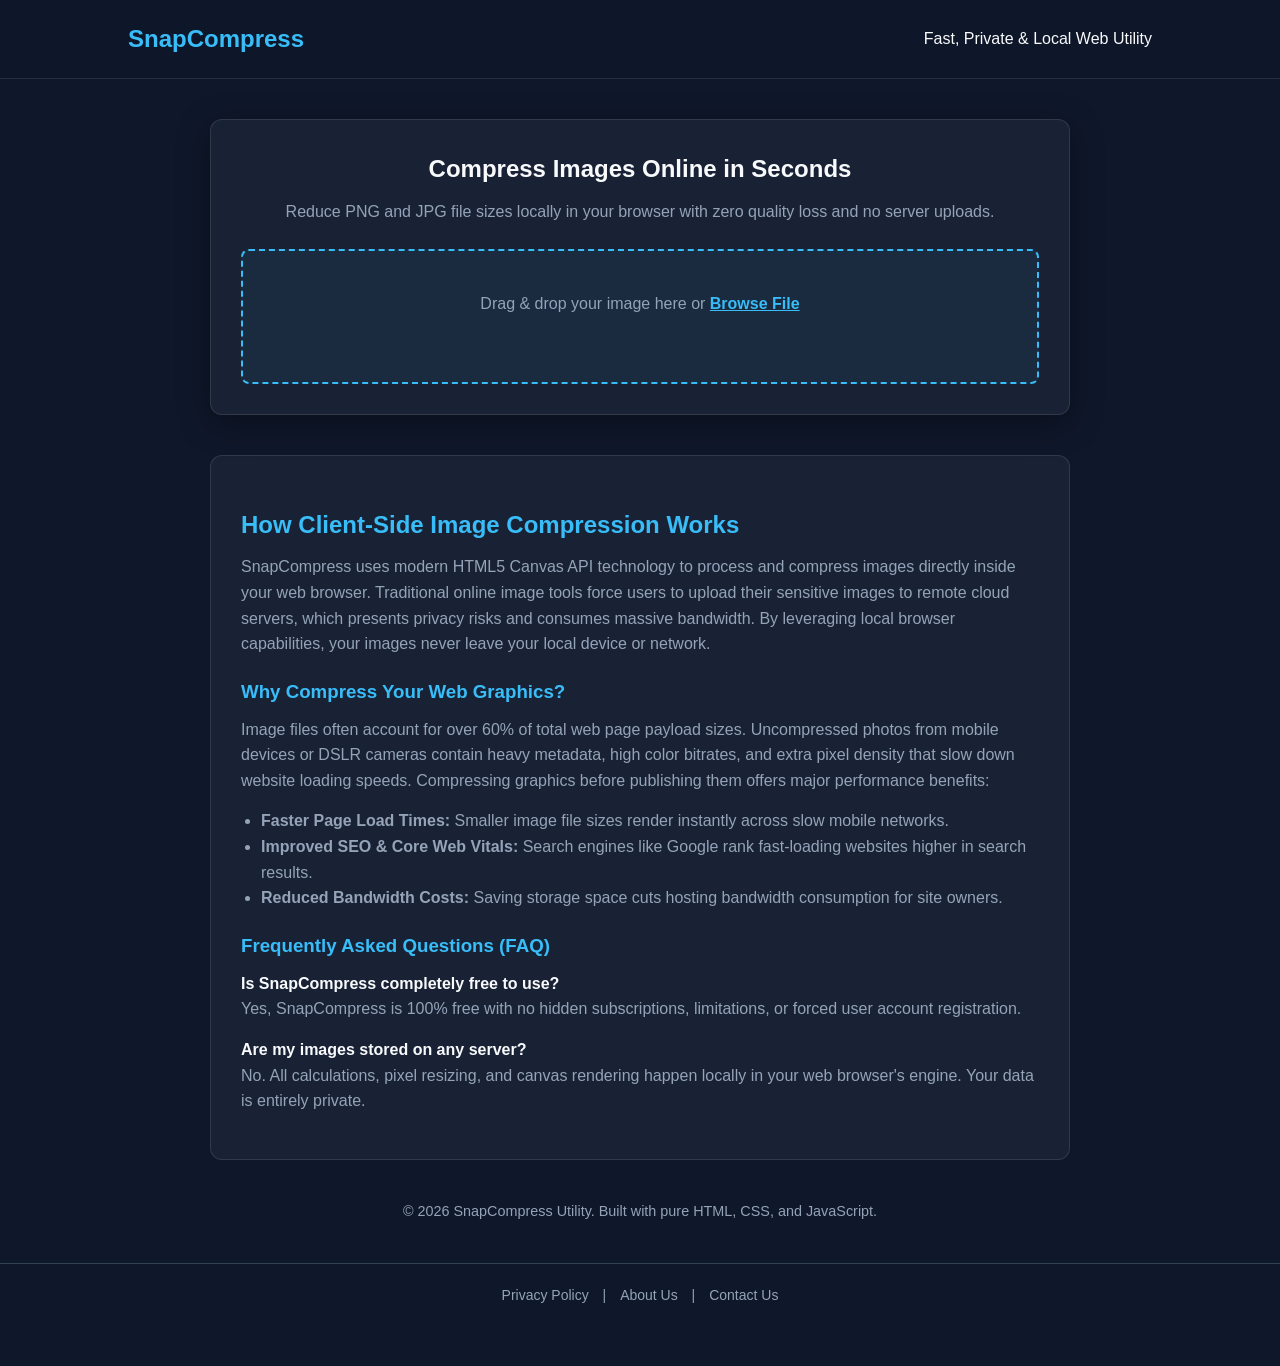
<file: index.html>
<!DOCTYPE html>
<html lang="en">
<head>
    <meta charset="UTF-8">
    <meta name="viewport" content="width=device-width, initial-scale=1.0">
    <meta name="google-site-verification" content="XpVKVbpdp8aooT5r3ENIcEwFn3cK6bQme5y7066Qgh4" />
    <title>SnapCompress - Free Client-Side Image Compressor</title>
    <link rel="stylesheet" href="style.css">
</head>
<body>
    <header class="navbar">
        <div class="logo">SnapCompress</div>
        <div class="tagline">Fast, Private & Local Web Utility</div>
    </header>

    <main class="container">
        <!-- Main Utility Tool -->
        <section class="tool-card">
            <h1>Compress Images Online in Seconds</h1>
            <p>Reduce PNG and JPG file sizes locally in your browser with zero quality loss and no server uploads.</p>
            
            <div class="drop-zone" id="dropZone">
                <input type="file" id="fileInput" accept="image/png, image/jpeg, image/webp" hidden>
                <p>Drag & drop your image here or <span class="browse-btn" id="browseBtn">Browse File</span></p>
            </div>

            <div class="controls" id="controls" style="display: none;">
                <label for="quality">Compression Quality: <span id="qualityVal">80%</span></label>
                <input type="range" id="quality" min="10" max="100" value="80">

                <div class="stats-box">
                    <div>Original: <strong id="origSize">0 KB</strong></div>
                    <div>Compressed: <strong id="compSize">0 KB</strong></div>
                    <div>Savings: <strong id="savings">0%</strong></div>
                </div>

                <div class="preview-box">
                    <img id="previewImg" alt="Compressed Preview">
                </div>

                <button id="downloadBtn" class="action-btn">Download Compressed Image</button>
            </div>
        </section>

        <!-- SEO Article & Guide Section (Mandatory for AdSense Approval) -->
        <article class="guide-section">
            <h2>How Client-Side Image Compression Works</h2>
            <p>SnapCompress uses modern HTML5 Canvas API technology to process and compress images directly inside your web browser. Traditional online image tools force users to upload their sensitive images to remote cloud servers, which presents privacy risks and consumes massive bandwidth. By leveraging local browser capabilities, your images never leave your local device or network.</p>

            <h3>Why Compress Your Web Graphics?</h3>
            <p>Image files often account for over 60% of total web page payload sizes. Uncompressed photos from mobile devices or DSLR cameras contain heavy metadata, high color bitrates, and extra pixel density that slow down website loading speeds. Compressing graphics before publishing them offers major performance benefits:</p>
            <ul>
                <li><strong>Faster Page Load Times:</strong> Smaller image file sizes render instantly across slow mobile networks.</li>
                <li><strong>Improved SEO & Core Web Vitals:</strong> Search engines like Google rank fast-loading websites higher in search results.</li>
                <li><strong>Reduced Bandwidth Costs:</strong> Saving storage space cuts hosting bandwidth consumption for site owners.</li>
            </ul>

            <h3>Frequently Asked Questions (FAQ)</h3>
            <div class="faq-item">
                <h4>Is SnapCompress completely free to use?</h4>
                <p>Yes, SnapCompress is 100% free with no hidden subscriptions, limitations, or forced user account registration.</p>
            </div>
            <div class="faq-item">
                <h4>Are my images stored on any server?</h4>
                <p>No. All calculations, pixel resizing, and canvas rendering happen locally in your web browser's engine. Your data is entirely private.</p>
            </div>
        </article>
    </main>

    <footer>
        <p>&copy; 2026 SnapCompress Utility. Built with pure HTML, CSS, and JavaScript.</p>
    </footer>

    <script src="script.js"></script>
<footer style="text-align: center; margin-top: 40px; padding: 20px; border-top: 1px solid #334155; font-size: 14px;">
    <a href="privacy.html" style="color: #94a3b8; margin: 0 10px; text-decoration: none;">Privacy Policy</a> |
    <a href="about.html" style="color: #94a3b8; margin: 0 10px; text-decoration: none;">About Us</a> |
    <a href="contact.html" style="color: #94a3b8; margin: 0 10px; text-decoration: none;">Contact Us</a>
</footer>
</body>
</html>
</file>
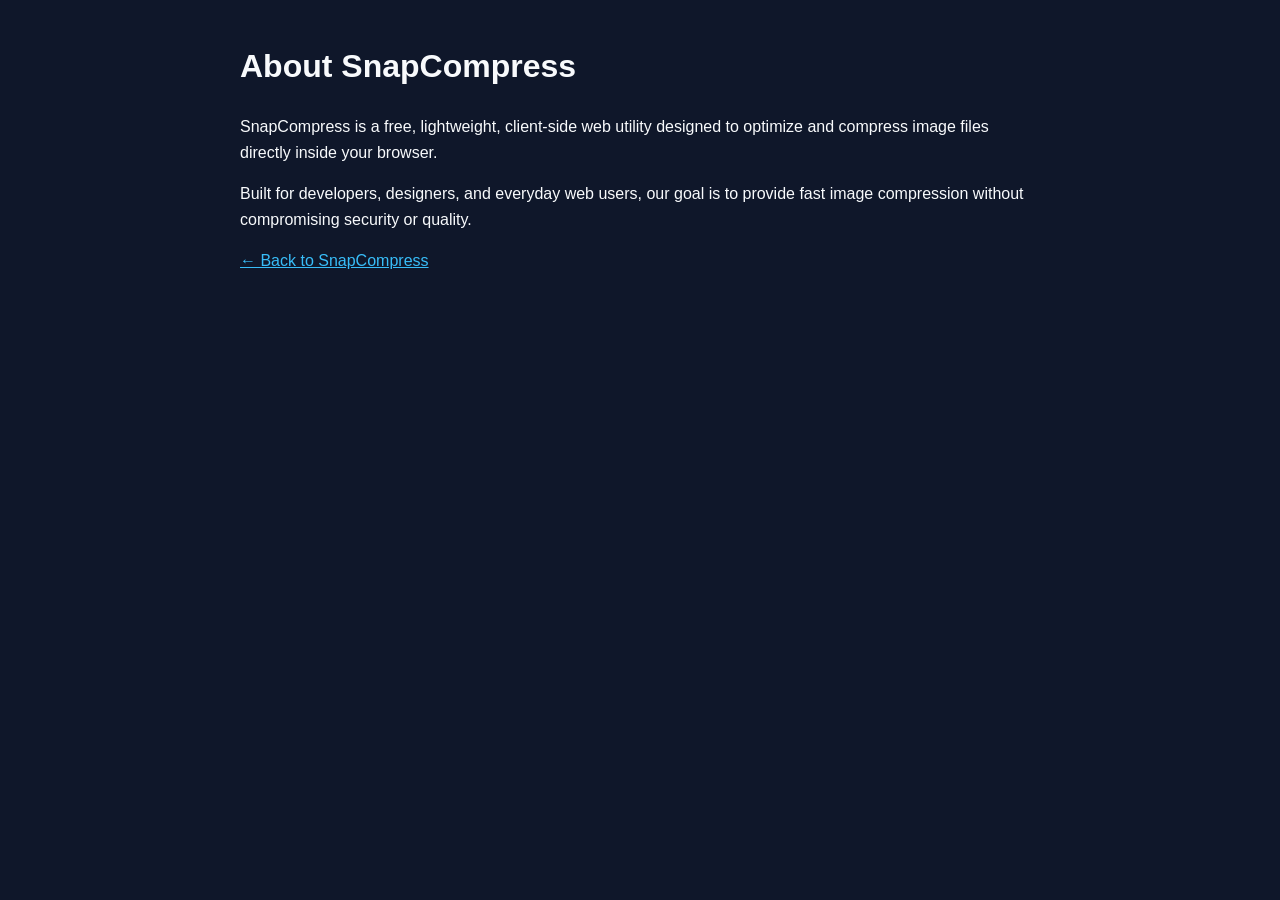
<file: about.html>
<!DOCTYPE html>
<html lang="en">
<head>
    <meta charset="UTF-8">
    <meta name="viewport" content="width=device-width, initial-scale=1.0">
    <title>About Us - SnapCompress</title>
    <style>
        body { font-family: sans-serif; background: #0f172a; color: #f8fafc; padding: 20px; max-width: 800px; margin: 0 auto; line-height: 1.6; }
        a { color: #38bdf8; }
    </style>
</head>
<body>
    <h1>About SnapCompress</h1>
    <p>SnapCompress is a free, lightweight, client-side web utility designed to optimize and compress image files directly inside your browser.</p>
    <p>Built for developers, designers, and everyday web users, our goal is to provide fast image compression without compromising security or quality.</p>
    <p><a href="index.html">← Back to SnapCompress</a></p>
</body>
</html>
</file>
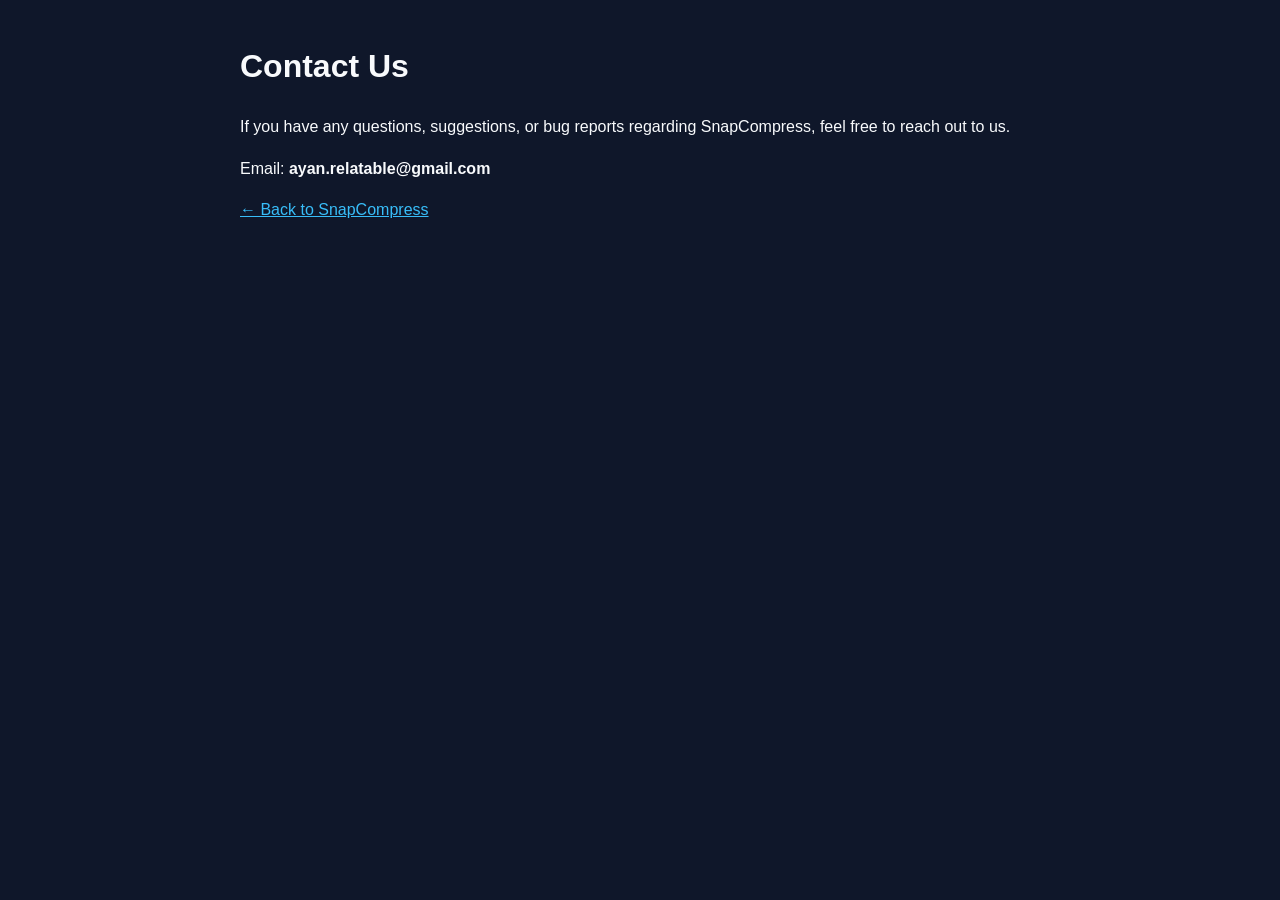
<file: contact.html>
<!DOCTYPE html>
<html lang="en">
<head>
    <meta charset="UTF-8">
    <meta name="viewport" content="width=device-width, initial-scale=1.0">
    <title>Contact Us - SnapCompress</title>
    <style>
        body { font-family: sans-serif; background: #0f172a; color: #f8fafc; padding: 20px; max-width: 800px; margin: 0 auto; line-height: 1.6; }
        a { color: #38bdf8; }
    </style>
</head>
<body>
    <h1>Contact Us</h1>
    <p>If you have any questions, suggestions, or bug reports regarding SnapCompress, feel free to reach out to us.</p>
    <p>Email: <strong>ayan.relatable@gmail.com</strong></p>
    <p><a href="index.html">← Back to SnapCompress</a></p>
</body>
</html>
</file>
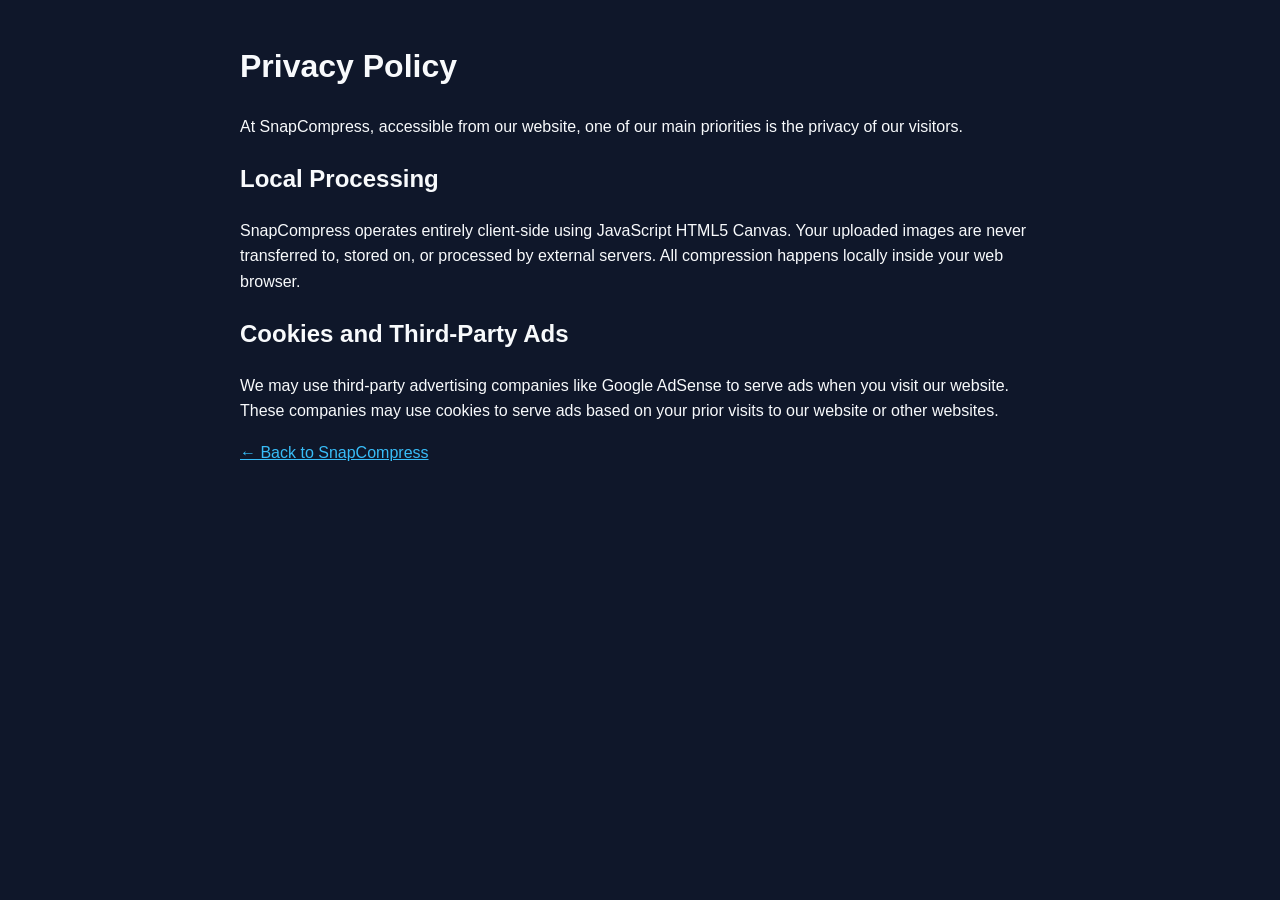
<file: privacy.html>
<!DOCTYPE html>
<html lang="en">
<head>
    <meta charset="UTF-8">
    <meta name="viewport" content="width=device-width, initial-scale=1.0">
    <title>Privacy Policy - SnapCompress</title>
    <style>
        body { font-family: sans-serif; background: #0f172a; color: #f8fafc; padding: 20px; max-width: 800px; margin: 0 auto; line-height: 1.6; }
        a { color: #38bdf8; }
    </style>
</head>
<body>
    <h1>Privacy Policy</h1>
    <p>At SnapCompress, accessible from our website, one of our main priorities is the privacy of our visitors.</p>
    <h2>Local Processing</h2>
    <p>SnapCompress operates entirely client-side using JavaScript HTML5 Canvas. Your uploaded images are never transferred to, stored on, or processed by external servers. All compression happens locally inside your web browser.</p>
    <h2>Cookies and Third-Party Ads</h2>
    <p>We may use third-party advertising companies like Google AdSense to serve ads when you visit our website. These companies may use cookies to serve ads based on your prior visits to our website or other websites.</p>
    <p><a href="index.html">← Back to SnapCompress</a></p>
</body>
</html>
</file>
<file: style.css>
:root {
    --bg-color: #0f172a;
    --card-bg: rgba(30, 41, 59, 0.7);
    --accent-color: #38bdf8;
    --accent-hover: #0284c7;
    --text-primary: #f8fafc;
    --text-secondary: #94a3b8;
    --border-color: rgba(255, 255, 255, 0.1);
}

* {
    box-sizing: border-box;
    margin: 0;
    padding: 0;
    font-family: 'Segoe UI', Tahoma, Geneva, Verdana, sans-serif;
}

body {
    background-color: var(--bg-color);
    color: var(--text-primary);
    line-height: 1.6;
    padding-bottom: 40px;
}

.navbar {
    display: flex;
    justify-content: space-between;
    align-items: center;
    padding: 20px 10%;
    background: rgba(15, 23, 42, 0.9);
    border-bottom: 1px solid var(--border-color);
}

.logo {
    font-size: 1.5rem;
    font-weight: bold;
    color: var(--accent-color);
}

.container {
    max-width: 900px;
    margin: 40px auto;
    padding: 0 20px;
}

.tool-card {
    background: var(--card-bg);
    backdrop-filter: blur(10px);
    border: 1px solid var(--border-color);
    border-radius: 12px;
    padding: 30px;
    text-align: center;
    margin-bottom: 40px;
    box-shadow: 0 8px 32px 0 rgba(0, 0, 0, 0.37);
}

.tool-card h1 {
    margin-bottom: 10px;
}

.tool-card p {
    color: var(--text-secondary);
    margin-bottom: 25px;
}

.drop-zone {
    border: 2px dashed var(--accent-color);
    border-radius: 8px;
    padding: 40px;
    cursor: pointer;
    background: rgba(56, 189, 248, 0.05);
    transition: background 0.3s ease;
}

.drop-zone:hover {
    background: rgba(56, 189, 248, 0.1);
}

.browse-btn {
    color: var(--accent-color);
    text-decoration: underline;
    font-weight: bold;
}

.controls {
    margin-top: 25px;
}

input[type="range"] {
    width: 100%;
    margin: 15px 0;
}

.stats-box {
    display: flex;
    justify-content: space-around;
    background: rgba(0, 0, 0, 0.2);
    padding: 15px;
    border-radius: 6px;
    margin: 20px 0;
}

.preview-box img {
    max-width: 100%;
    max-height: 250px;
    border-radius: 6px;
    margin-bottom: 20px;
}

.action-btn {
    background-color: var(--accent-color);
    color: #000;
    border: none;
    padding: 12px 24px;
    border-radius: 6px;
    font-weight: bold;
    font-size: 1rem;
    cursor: pointer;
    transition: background 0.2s;
}

.action-btn:hover {
    background-color: var(--accent-hover);
    color: #fff;
}

.guide-section {
    background: var(--card-bg);
    border: 1px solid var(--border-color);
    border-radius: 12px;
    padding: 30px;
}

.guide-section h2, .guide-section h3 {
    color: var(--accent-color);
    margin: 20px 0 10px 0;
}

.guide-section p, .guide-section ul {
    color: var(--text-secondary);
    margin-bottom: 15px;
}

.guide-section ul {
    padding-left: 20px;
}

footer {
    text-align: center;
    color: var(--text-secondary);
    margin-top: 40px;
    font-size: 0.9rem;
}
</file>
